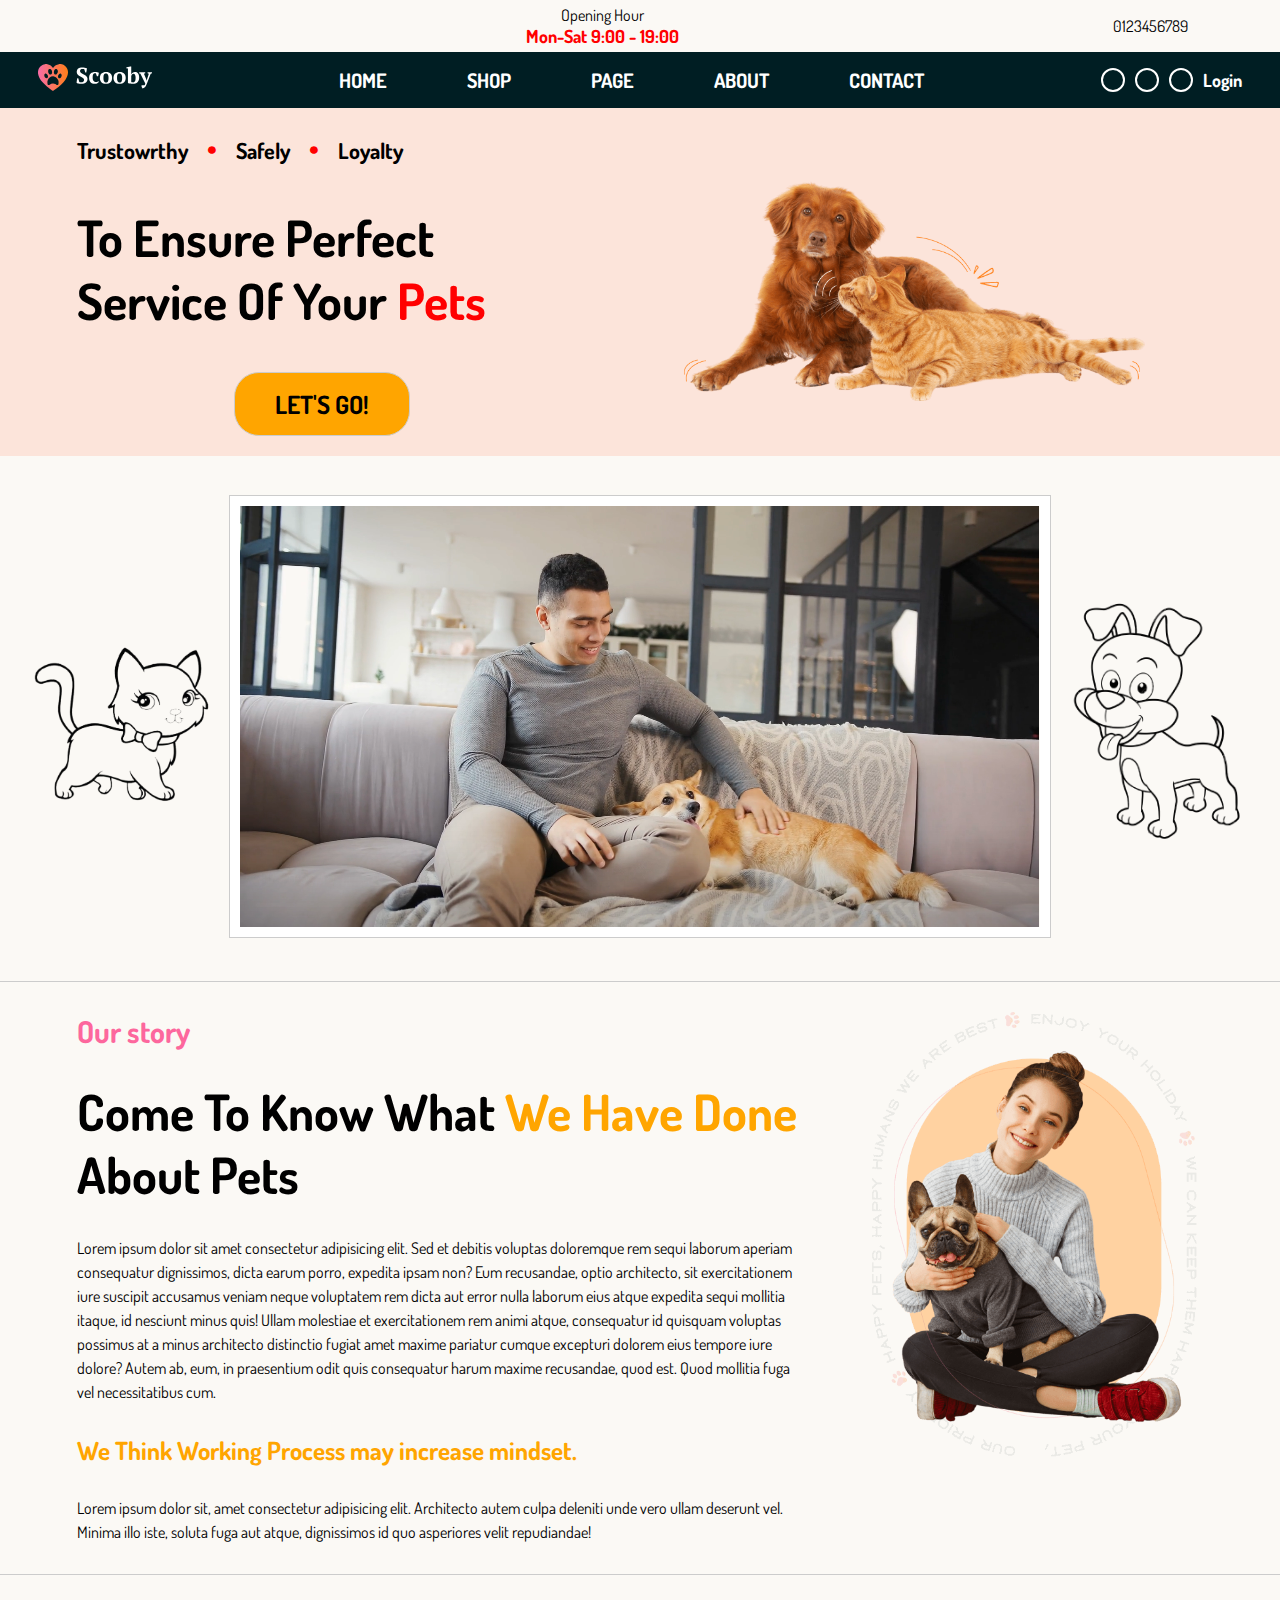
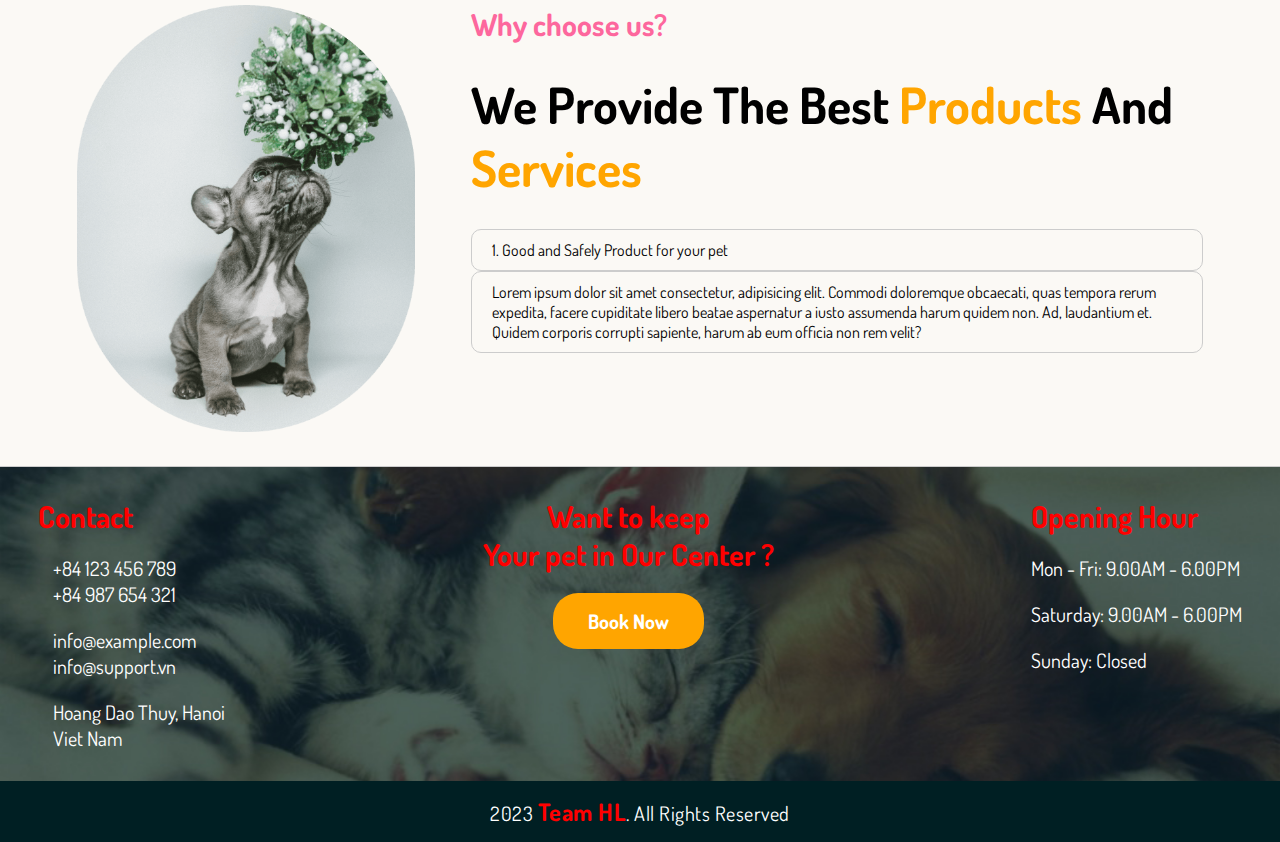
<file: index.html>
<!DOCTYPE html>
<html lang="en">
<head>
    <meta charset="UTF-8">
    <meta http-equiv="X-UA-Compatible" content="IE=edge">
    <meta name="viewport" content="width=device-width, initial-scale=1.0">
    <link rel="stylesheet" href="https://cdnjs.cloudflare.com/ajax/libs/font-awesome/6.4.0/css/all.min.css" integrity="sha512-iecdLmaskl7CVkqkXNQ/ZH/XLlvWZOJyj7Yy7tcenmpD1ypASozpmT/E0iPtmFIB46ZmdtAc9eNBvH0H/ZpiBw==" crossorigin="anonymous" referrerpolicy="no-referrer" />
    <link rel="stylesheet" href="./index.css">
    <title>Homepage - Pet Shop</title>
</head>
<body>
    <div class="wrapper">
        <section class="contact-top-bar">
            <div class="social">
                <a href="" target="_blank"><i class="fa-brands fa-facebook-f"></i></a>

                <a href="" target="_blank"><i class="fa-brands fa-instagram"></i></a>
            </div>
            <div class="opening-hour">Opening Hour <br> <span>Mon-Sat 9:00 - 19:00</span></div>
            <div class="phone">
                0123456789 <i class="fa-solid fa-phone"></i>
            </div>
        </section>
        <section class="menu" id="head-menu">
            <div class="shop-icon">
                <a href="./index.html"><img src="./assets/homepage/header1-logo.svg" alt=""></a>
            </div>
            <nav class="main-menu" id="main-menu">
                <a href="./index.html" class="main-menu-item"><div class="main-menu-item">
                    HOME
                </div></a>
                <div class="main-menu-item">
                    SHOP
                    <div class="main-menu-dropdown">
                        <a href="./shop-list.html"><div class="dropdown-subitem">SHOP LIST</div></a>
                        <div class="dropdown-subitem">SHOP DETAIL</div>
                        <div class="dropdown-subitem">YOUR CART</div>
                    </div>
                </div>
                <div class="main-menu-item">
                    PAGE
                    <div class="main-menu-dropdown">
                        <div class="dropdown-subitem">BLOG</div>
                        <a href="./login.html"><div class="dropdown-subitem">LOGIN</div></a>
                        <a href="./signup.html"><div class="dropdown-subitem">SIGNUP</div></a>
                    </div>
                </div>
                <div class="main-menu-item">
                    ABOUT
                </div>
                <div class="main-menu-item">
                    CONTACT
                </div>
            </nav>
            <button id="mobi-menu"><i class="fa-solid fa-paw"></i></button>
            <div class="menu-function">
                <div class="search"><i class="fa-solid fa-magnifying-glass"></i></div>
                <div class="favorite"><i class="fa-solid fa-heart"></i></div>
                <div class="user-icon" id="user-icon">
                    <!-- <i class="fa-solid fa-user"></i>
                    <img src="./assets/homepage/1.png" alt=""> -->
                </div>
                <div class="user-name" id="user-name">
                    <!-- Login
                    <a href="./login.html"></a> -->
                </div>
            </div>
        </section>

        <!-- <section class="pages-content">

        </section> -->

        <section class="hero-section">
            <div class="hero-section-left">
                <h3>Trustowrthy <span>&bull;</span> Safely <span>&bull;</span> Loyalty</h3>

                <h2>To Ensure Perfect
                    Service Of Your <span id="pet-type">Pets</span></h2>
                
                <div class="shop-button">
                    <button id="shop-now">
                        Let's go!
                    </button>
                </div>
            </div>
            <div class="hero-section-right">
                <img src="./assets/homepage/new-banner-img.png" alt="">
            </div>
        </section>

        <section class="head-video">
            <video src="./assets/homepage/video-02.mp4" playsinline autoplay muted loop controls></video>

            <div class="pet-bg">
                <img src="./assets/homepage/cat.png" alt="" class="pet-left">
                <img src="./assets/homepage/dog.png" alt="" class="pet-right">
            </div>
        </section>

        <section class="story" id="story">
            <div class="story-left">
                <h3>Our story</h3>

                <h2>Come to know what <span>we have done</span> about pets</h2>

                <p class="story-detail">Lorem ipsum dolor sit amet consectetur adipisicing elit. Sed et debitis voluptas doloremque rem sequi laborum aperiam consequatur dignissimos, dicta earum porro, expedita ipsam non? Eum recusandae, optio architecto, sit exercitationem iure suscipit accusamus veniam neque voluptatem rem dicta aut error nulla laborum eius atque expedita sequi mollitia itaque, id nesciunt minus quis! Ullam molestiae et exercitationem rem animi atque, consequatur id quisquam voluptas possimus at a minus architecto distinctio fugiat amet maxime pariatur cumque excepturi dolorem eius tempore iure dolore? Autem ab, eum, in praesentium odit quis consequatur harum maxime recusandae, quod est. Quod mollitia fuga vel necessitatibus cum.</p>

                <h4>We Think Working Process may increase mindset.</h4>

                <p class="story-detail">Lorem ipsum dolor sit, amet consectetur adipisicing elit. Architecto autem culpa deleniti unde vero ullam deserunt vel. Minima illo iste, soluta fuga aut atque, dignissimos id quo asperiores velit repudiandae!</p>
            </div>
            <div class="story-right">
                <img src="./assets/homepage/story-img1.png" alt="">
            </div>
        </section>

        <section class="story" id="features">
            <div class="story-left">
                <h3>Why choose us?</h3>

                <h2>We Provide The Best <span>Products</span> And <span>Services</span></h2>

                <div class="criteria">
                    <div class="toggle-content">
                        <div class="title">
                            1. Good and Safely Product for your pet
                        </div>
                        <div class="content">
                            Lorem ipsum dolor sit amet consectetur, adipisicing elit. Commodi doloremque obcaecati, quas tempora rerum expedita, facere cupiditate libero beatae aspernatur a iusto assumenda harum quidem non. Ad, laudantium et. Quidem corporis corrupti sapiente, harum ab eum officia non rem velit?
                        </div>
                    </div>
                </div>
                
            </div>
            <div class="story-right">
                <img src="./assets/homepage/choose-img.png" alt="">
            </div>
        </section>

        <section class="footer">
            <div class="farewell">
                <h2>Want to keep <br>
                Your pet in Our Center ?</h2>

                <div class="footer-book">Book Now</div>
            </div>
            <div class="footer-contact">
                <h3>Contact</h3>
                <div class="contact-item">

                    <i class="fa-solid fa-phone-volume"></i>
                    +84 123 456 789 <br>    
                        +84 987 654 321
                </div>
                <div class="contact-item">

                    <i class="fa-solid fa-envelope"></i>
                    <div>
                        <a href="">info@example.com</a> <br>
                        <a href="">info@support.vn</a>
                    </div>

                </div>
                <div class="contact-item">
                    <i class="fa-sharp fa-solid fa-location-dot"></i>
                    Hoang Dao Thuy, Hanoi <br>
                        Viet Nam
                </div>
            </div>
            <div class="footer-contact opening-hour-footer">
                <h3>Opening Hour</h3>
                <div class="contact-item">Mon - Fri: 9.00AM - 6.00PM</div>
                <div class="contact-item">Saturday: 9.00AM - 6.00PM</div>
                <div class="contact-item">Sunday: Closed</div>
            </div>

            
        </section>
        <section class="copyright">
            <i class="fa-sharp fa-solid fa-copyright"></i> 2023 <span>Team HL</span>. All Rights Reserved
        </section>
    </div>
</body>
<script src="./index.js"></script>
</html>
</file>
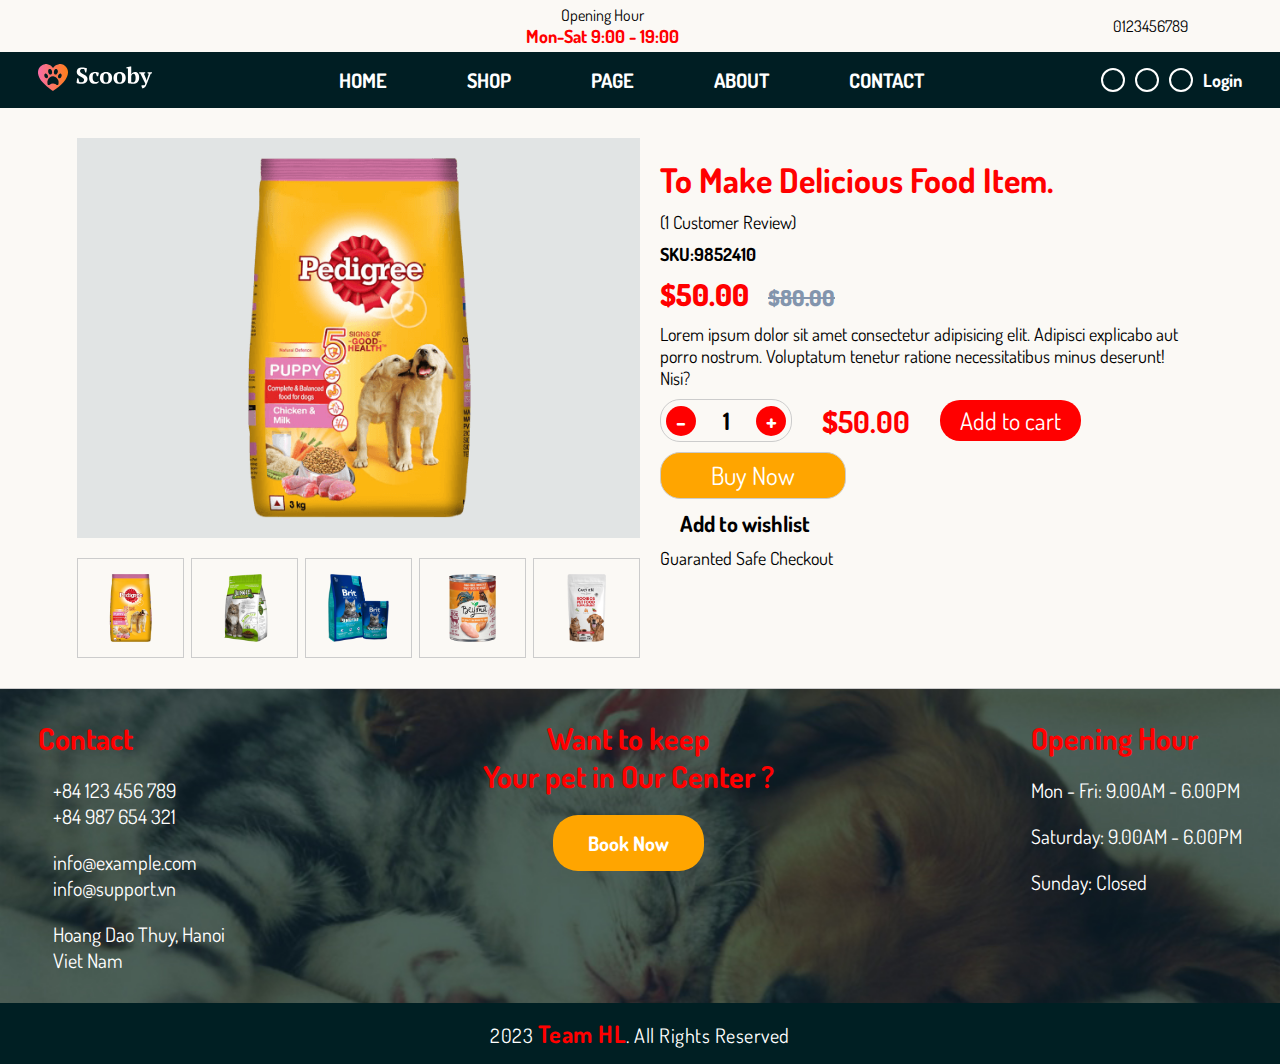
<file: detail.html>
<!DOCTYPE html>
<html lang="en">
<head>
    <meta charset="UTF-8">
    <meta http-equiv="X-UA-Compatible" content="IE=edge">
    <meta name="viewport" content="width=device-width, initial-scale=1.0">
    <link rel="stylesheet" href="https://cdnjs.cloudflare.com/ajax/libs/font-awesome/6.4.0/css/all.min.css" integrity="sha512-iecdLmaskl7CVkqkXNQ/ZH/XLlvWZOJyj7Yy7tcenmpD1ypASozpmT/E0iPtmFIB46ZmdtAc9eNBvH0H/ZpiBw==" crossorigin="anonymous" referrerpolicy="no-referrer" />
    <link rel="stylesheet" href="./header-footer.css">
    <link rel="stylesheet" href="./detail.css">
    
    <title>Detail</title>
</head>
<body>
    <section class="contact-top-bar">
        <div class="social">
            <a href="" target="_blank"><i class="fa-brands fa-facebook-f"></i></a>

            <a href="" target="_blank"><i class="fa-brands fa-instagram"></i></a>
        </div>
        <div class="opening-hour">Opening Hour <br> <span>Mon-Sat 9:00 - 19:00</span></div>
        <div class="phone">
            0123456789 <i class="fa-solid fa-phone"></i>
        </div>
    </section>
    <section class="menu" id="head-menu">
        <div class="shop-icon">
            <a href="./index.html"><img src="./assets/homepage/header1-logo.svg" alt=""></a>
        </div>
        <nav class="main-menu" id="main-menu">
            <a href="./index.html" class="main-menu-item"><div class="main-menu-item">
                HOME
            </div></a>
            <div class="main-menu-item">
                SHOP
                <div class="main-menu-dropdown">
                    <a href="./shop-list.html"><div class="dropdown-subitem">SHOP LIST</div></a>
                    <div class="dropdown-subitem">SHOP DETAIL</div>
                    <div class="dropdown-subitem">YOUR CART</div>
                </div>
            </div>
            <div class="main-menu-item">
                PAGE
                <div class="main-menu-dropdown">
                    <div class="dropdown-subitem">BLOG</div>
                    <a href="./login.html"><div class="dropdown-subitem">LOGIN</div></a>
                    <a href="./signup.html"><div class="dropdown-subitem">SIGNUP</div></a>
                </div>
            </div>
            <div class="main-menu-item">
                ABOUT
            </div>
            <div class="main-menu-item">
                CONTACT
            </div>
        </nav>
        <button id="mobi-menu"><i class="fa-solid fa-paw"></i></button>
        <div class="menu-function">
            <div class="search"><i class="fa-solid fa-magnifying-glass"></i></div>
            <div class="favorite"><i class="fa-solid fa-heart"></i></div>
            <div class="user-icon" id="user-icon">
                <!-- <i class="fa-solid fa-user"></i>
                <img src="./assets/homepage/1.png" alt=""> -->
            </div>
            <div class="user-name" id="user-name">
                <!-- Login
                <a href="./login.html"></a> -->
            </div>
        </div>
    </section>
    <section class="detail-main-content">
        <section class="product-preview">
            <div class="product-preview-images">
                <div class="big-image">
                    <img src="./assets/detail/shop-big-01.png" alt="big image of product" id="big-image">
                </div>
                <div class="list-image">
                    <div class="list-image-item">
                        <img src="./assets/detail/shop-big-01.png" alt="">
                    </div>
                    <div class="list-image-item">
                        <img src="./assets/detail/shop-big-02.png" alt="">
                    </div>
                    <div class="list-image-item">
                        <img src="./assets/detail/shop-big-03.png" alt="">
                    </div>
                    <div class="list-image-item">
                        <img src="./assets/detail/shop-big-04.png" alt="">
                    </div>
                    <div class="list-image-item">
                        <img src="./assets/detail/shop-big-05.png" alt="">
                    </div>
                </div>
            </div>
            <div class="product-description">
                <h2 class="product-name" id="detail-product-name">To Make Delicious Food Item.</h2>
                <div class="rating">
                    <div class="star">
                        <i class="fa-solid fa-star"></i>
                            <i class="fa-solid fa-star"></i>
                            <i class="fa-solid fa-star"></i>
                            <i class="fa-solid fa-star"></i>
                            <i class="fa-solid fa-star"></i>
                    </div>
                    <span class="number-of-review">(1 Customer Review)</span>
                </div>
                <p class="product-code">SKU:9852410</p>
                <p class="product-price">
                    <span class="new-price"><strong class="currency-unit">$</strong><strong id="new-price">50.00</strong></span>
                    <span class="old-price" id="old-price"><strong class="currency-unit">$</strong><strong id="old-price">80.00</strong></span>
                </p>
                <p class="short-info">Lorem ipsum dolor sit amet consectetur adipisicing elit. Adipisci explicabo aut porro nostrum. Voluptatum tenetur ratione necessitatibus minus deserunt! Nisi?</p>
                <div class="purchase">
                    <div class="choose-amount">
                        <button class="minus" id="minus">-</button>
                        <span class="number" id="buy-amount">1</span>
                        <button class="plus" id="plus">+</button>
                    </div>
                    <div class="sum-price" ><strong class="currency-unit">$</strong><span id="sum-price">50.00</span></div>
                    <button class="add-to-cart" id="add-to-cart">Add to cart</button>
                </div>
                <div>
                    <button class="buy-button">Buy Now</button>
                </div>
                <div class="favorite-check" id="favorite-check">
                    <span class="favorite-button"><i class="fa-solid fa-heart"></i></i></span>

                    <span class="favorite-status" id="favorite-status">Add to wishlist</span>
                </div>
                <div class="payment">
                    <p>Guaranted Safe Checkout</p>
                </div>
            </div>
        </section>

        <!-- <section class="product-info-detail">
            <div class="info-criteria">
                <span class="info-card">Description</span>
                <span class="info-card">Excessive Info</span>
                <span class="info-card">Review</span>
            </div>
            <div class="info-area">
                Lorem ipsum dolor, sit amet consectetur adipisicing elit. Molestias, laudantium ipsum. Similique officia neque non voluptate, quod minima explicabo expedita tempore asperiores provident sit molestiae maiores nesciunt voluptates? Ullam odit adipisci sequi sint provident quos neque velit possimus delectus, nostrum laudantium! Eum quis architecto culpa deleniti earum eaque laudantium similique dolore, tenetur sunt magni vitae totam doloremque omnis ex eveniet ut eligendi quidem consequuntur maxime optio voluptate. Beatae, molestiae cum. Porro iste quo, commodi similique libero voluptatem quam saepe delectus temporibus autem iusto necessitatibus quos. Voluptatum, consequatur similique est ex laudantium, doloribus nobis ipsam molestiae voluptas, earum minima fugiat blanditiis!
            </div>
        </section> -->

        <!-- <section class="other-product">
            <h3>Other Products</h3>
        </section> -->
    </section>
    <section class="footer">
        <div class="farewell">
            <h2>Want to keep <br>
            Your pet in Our Center ?</h2>

            <div class="footer-book">Book Now</div>
        </div>
        <div class="footer-contact">
            <h3>Contact</h3>
            <div class="contact-item">

                <i class="fa-solid fa-phone-volume"></i>
                +84 123 456 789 <br>    
                    +84 987 654 321
            </div>
            <div class="contact-item">

                <i class="fa-solid fa-envelope"></i>
                <div>
                    <a href="">info@example.com</a> <br>
                    <a href="">info@support.vn</a>
                </div>

            </div>
            <div class="contact-item">
                <i class="fa-sharp fa-solid fa-location-dot"></i>
                Hoang Dao Thuy, Hanoi <br>
                    Viet Nam
            </div>
        </div>
        <div class="footer-contact opening-hour-footer">
            <h3>Opening Hour</h3>
            <div class="contact-item">Mon - Fri: 9.00AM - 6.00PM</div>
            <div class="contact-item">Saturday: 9.00AM - 6.00PM</div>
            <div class="contact-item">Sunday: Closed</div>
        </div>

        
    </section>
    <section class="copyright">
        <i class="fa-sharp fa-solid fa-copyright"></i> 2023 <span>Team HL</span>. All Rights Reserved
    </section>
</body>
<script src="./header-footer.js"></script>
<script src="./detail.js" type="module"></script>
</html>
</file>
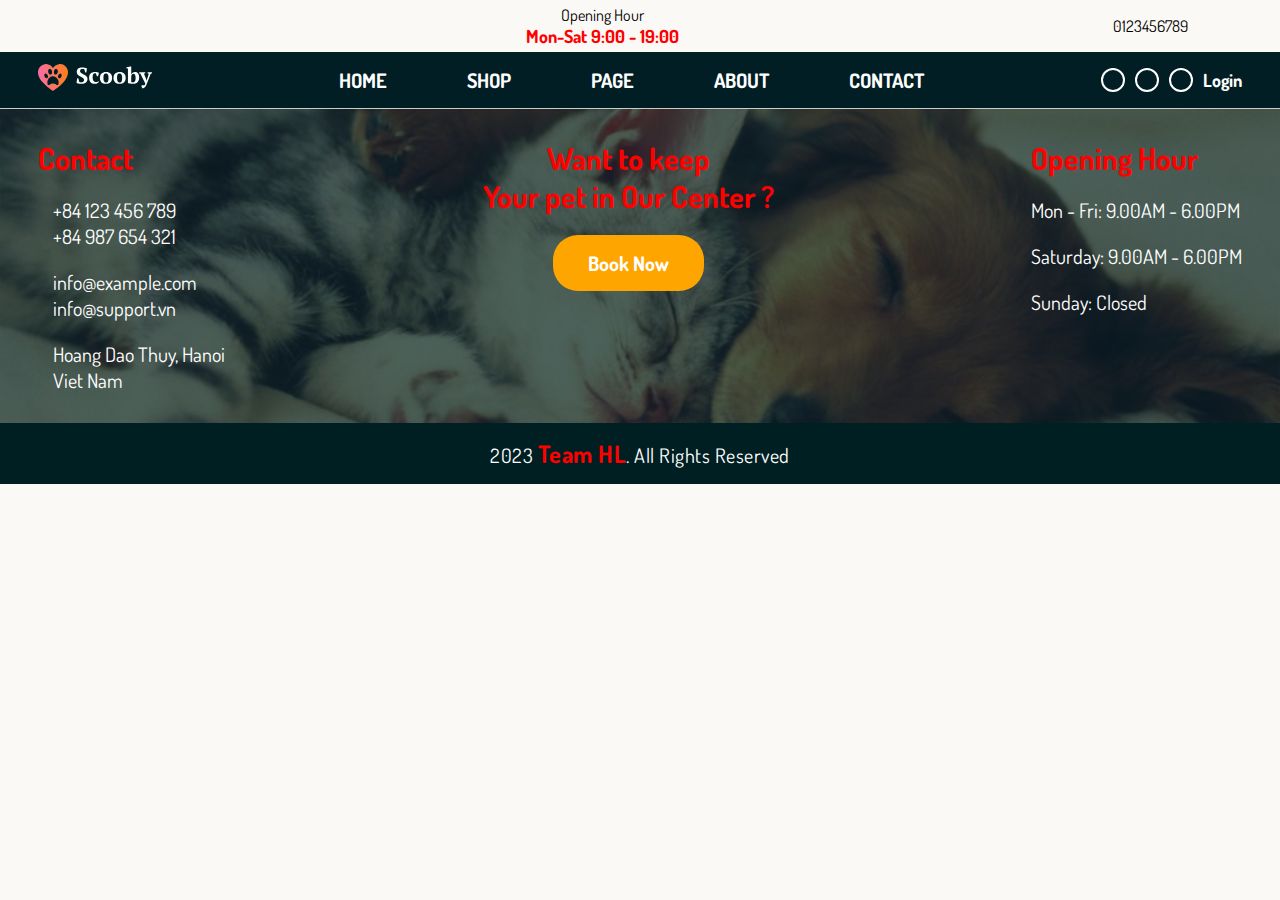
<file: header-footer.html>
<!DOCTYPE html>
<html lang="en">
<head>
    <meta charset="UTF-8">
    <meta http-equiv="X-UA-Compatible" content="IE=edge">
    <meta name="viewport" content="width=device-width, initial-scale=1.0">
    <link rel="stylesheet" href="https://cdnjs.cloudflare.com/ajax/libs/font-awesome/6.4.0/css/all.min.css" integrity="sha512-iecdLmaskl7CVkqkXNQ/ZH/XLlvWZOJyj7Yy7tcenmpD1ypASozpmT/E0iPtmFIB46ZmdtAc9eNBvH0H/ZpiBw==" crossorigin="anonymous" referrerpolicy="no-referrer" />
    <link rel="stylesheet" href="./header-footer.css">
    <title>Header - Footer</title>
</head>
<body>
    <div class="wrapper">
        <section class="contact-top-bar">
            <div class="social">
                <a href="" target="_blank"><i class="fa-brands fa-facebook-f"></i></a>

                <a href="" target="_blank"><i class="fa-brands fa-instagram"></i></a>
            </div>
            <div class="opening-hour">Opening Hour <br> <span>Mon-Sat 9:00 - 19:00</span></div>
            <div class="phone">
                0123456789 <i class="fa-solid fa-phone"></i>
            </div>
        </section>
        <section class="menu" id="head-menu">
            <div class="shop-icon">
                <a href="./index.html"><img src="./assets/homepage/header1-logo.svg" alt=""></a>
            </div>
            <nav class="main-menu" id="main-menu">
                <a href="./index.html" class="main-menu-item"><div class="main-menu-item">
                    HOME
                </div></a>
                <div class="main-menu-item">
                    SHOP
                    <div class="main-menu-dropdown">
                        <a href="./shop-list.html"><div class="dropdown-subitem">SHOP LIST</div></a>
                        <div class="dropdown-subitem">SHOP DETAIL</div>
                        <div class="dropdown-subitem">YOUR CART</div>
                    </div>
                </div>
                <div class="main-menu-item">
                    PAGE
                    <div class="main-menu-dropdown">
                        <div class="dropdown-subitem">BLOG</div>
                        <a href="./login.html"><div class="dropdown-subitem">LOGIN</div></a>
                        <a href="./signup.html"><div class="dropdown-subitem">SIGNUP</div></a>
                    </div>
                </div>
                <div class="main-menu-item">
                    ABOUT
                </div>
                <div class="main-menu-item">
                    CONTACT
                </div>
            </nav>
            <button id="mobi-menu"><i class="fa-solid fa-paw"></i></button>
            <div class="menu-function">
                <div class="search"><i class="fa-solid fa-magnifying-glass"></i></div>
                <div class="favorite"><i class="fa-solid fa-heart"></i></div>
                <div class="user-icon" id="user-icon">
                    <!-- <i class="fa-solid fa-user"></i>
                    <img src="./assets/homepage/1.png" alt=""> -->
                </div>
                <div class="user-name" id="user-name">
                    <!-- Login
                    <a href="./login.html"></a> -->
                </div>
            </div>
        </section>

        <!-- <section class="pages-content">

        </section> -->

      

        <section class="footer">
            <div class="farewell">
                <h2>Want to keep <br>
                Your pet in Our Center ?</h2>

                <div class="footer-book">Book Now</div>
            </div>
            <div class="footer-contact">
                <h3>Contact</h3>
                <div class="contact-item">

                    <i class="fa-solid fa-phone-volume"></i>
                    +84 123 456 789 <br>    
                        +84 987 654 321
                </div>
                <div class="contact-item">

                    <i class="fa-solid fa-envelope"></i>
                    <div>
                        <a href="">info@example.com</a> <br>
                        <a href="">info@support.vn</a>
                    </div>

                </div>
                <div class="contact-item">
                    <i class="fa-sharp fa-solid fa-location-dot"></i>
                    Hoang Dao Thuy, Hanoi <br>
                        Viet Nam
                </div>
            </div>
            <div class="footer-contact opening-hour-footer">
                <h3>Opening Hour</h3>
                <div class="contact-item">Mon - Fri: 9.00AM - 6.00PM</div>
                <div class="contact-item">Saturday: 9.00AM - 6.00PM</div>
                <div class="contact-item">Sunday: Closed</div>
            </div>

            
        </section>
        <section class="copyright">
            <i class="fa-sharp fa-solid fa-copyright"></i> 2023 <span>Team HL</span>. All Rights Reserved
        </section>
    </div>
</body>
<script src="./header-footer.js"></script>
</html>
</file>
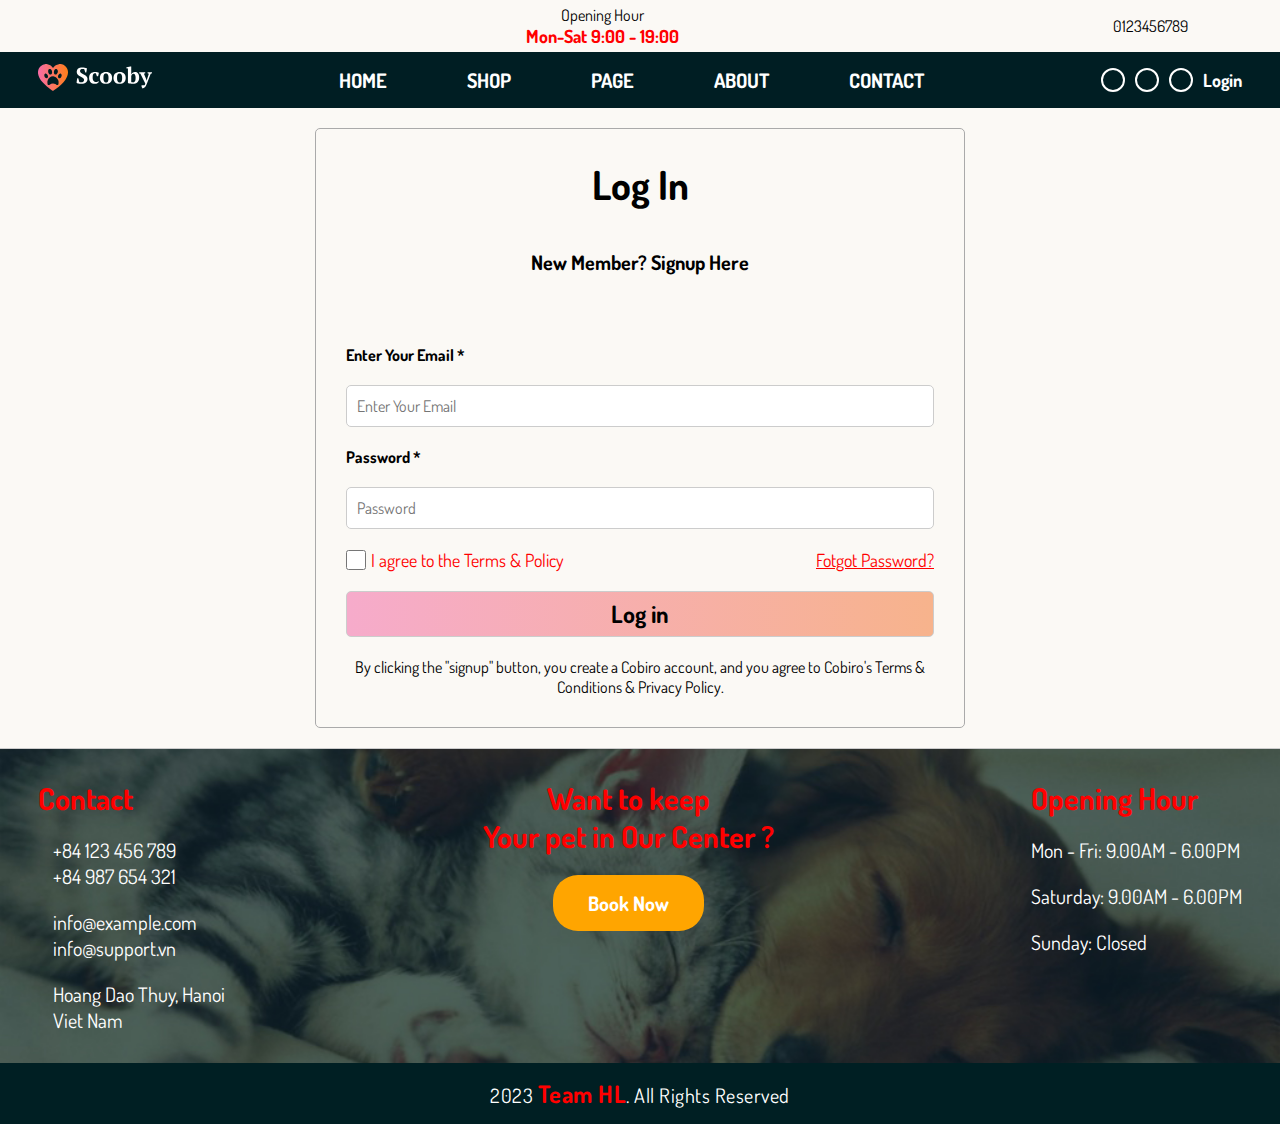
<file: login.html>
<!DOCTYPE html>
<html lang="en">
<head>
    <meta charset="UTF-8">
    <meta http-equiv="X-UA-Compatible" content="IE=edge">
    <meta name="viewport" content="width=device-width, initial-scale=1.0">
    <link rel="stylesheet" href="https://cdnjs.cloudflare.com/ajax/libs/font-awesome/6.4.0/css/all.min.css" integrity="sha512-iecdLmaskl7CVkqkXNQ/ZH/XLlvWZOJyj7Yy7tcenmpD1ypASozpmT/E0iPtmFIB46ZmdtAc9eNBvH0H/ZpiBw==" crossorigin="anonymous" referrerpolicy="no-referrer" />
    <link rel="stylesheet" href="./login.css">
    <link rel="stylesheet" href="./header-footer.css">
    <title>Login</title>
</head>
<body>
    <section class="contact-top-bar">
        <div class="social">
            <a href="" target="_blank"><i class="fa-brands fa-facebook-f"></i></a>

            <a href="" target="_blank"><i class="fa-brands fa-instagram"></i></a>
        </div>
        <div class="opening-hour">Opening Hour <br> <span>Mon-Sat 9:00 - 19:00</span></div>
        <div class="phone">
            0123456789 <i class="fa-solid fa-phone"></i>
        </div>
    </section>
    <section class="menu" id="head-menu">
        <div class="shop-icon">
            <a href="./index.html"><img src="./assets/homepage/header1-logo.svg" alt=""></a>
        </div>
        <nav class="main-menu" id="main-menu">
            <a href="./index.html" class="main-menu-item"><div class="main-menu-item">
                HOME
            </div></a>
            <div class="main-menu-item">
                SHOP
                <div class="main-menu-dropdown">
                    <a href="./shop-list.html"><div class="dropdown-subitem">SHOP LIST</div></a>
                    <div class="dropdown-subitem">SHOP DETAIL</div>
                    <div class="dropdown-subitem">YOUR CART</div>
                </div>
            </div>
            <div class="main-menu-item">
                PAGE
                <div class="main-menu-dropdown">
                    <div class="dropdown-subitem">BLOG</div>
                    <a href="./login.html"><div class="dropdown-subitem">LOGIN</div></a>
                    <a href="./signup.html"><div class="dropdown-subitem">SIGNUP</div></a>
                </div>
            </div>
            <div class="main-menu-item">
                ABOUT
            </div>
            <div class="main-menu-item">
                CONTACT
            </div>
        </nav>
        <button id="mobi-menu"><i class="fa-solid fa-paw"></i></button>
        <div class="menu-function">
            <div class="search"><i class="fa-solid fa-magnifying-glass"></i></div>
            <div class="favorite"><i class="fa-solid fa-heart"></i></div>
            <div class="user-icon" id="user-icon">
                <!-- <i class="fa-solid fa-user"></i>
                <img src="./assets/homepage/1.png" alt=""> -->
            </div>
            <div class="user-name" id="user-name">
                <!-- Login
                <a href="./login.html"></a> -->
            </div>
        </div>
    </section>
    <section class="login-content">
        <h2 class="login-title">Log In</h2>
        <h3 class="signup-recommend">New Member? <a   href="#" id="signup-page">Signup Here</a></h3>

        <p class="info">Enter Your Email *</p>
        <div class="email-field">
            <input type="email" id="email" placeholder="Enter Your Email">
        </div>
        <p class="info">Password *</p>
        <div class="toggle-password-type">
            <input type="password" id="password" placeholder="Password">
            <span id="toggle-password-button"><i class="fa-regular fa-eye-slash"></i></span>
        </div>

        <div class="login-alert" id="login-alert">
            Vui lòng nhập đầy đủ thông tin
        </div>

        <div class="login-function">
            <div class="login-agreement">
                <input type="checkbox" id="policy-check"> I agree to the Terms & Policy
            </div>
            <div class="restore-account"><u>Fotgot Password?</u></div>
        </div>

        <button class="check-login" id="check-login">Log in</button>

        <!-- <div class="signup-option">
            <p>OR SIGNUP WITH</p>
            <div class="options">
                <button class="google-signup"><i class="fa-brands fa-google"></i> SIGNUP WITH GOOGLE</button>
                <button class="facebook-signup"><i class="fa-brands fa-facebook"></i> SIGNUP WITH FACEBOOK</button>
            </div>
        </div> -->

        <p class="signup-agreement">
            By clicking the "signup" button, you create a Cobiro account, and you agree to Cobiro's <a href="#">Terms & Conditions</a> & <a href="#">Privacy Policy</a>.
        </p>


    </section>

    <section class="footer">
        <div class="farewell">
            <h2>Want to keep <br>
            Your pet in Our Center ?</h2>

            <div class="footer-book">Book Now</div>
        </div>
        <div class="footer-contact">
            <h3>Contact</h3>
            <div class="contact-item">

                <i class="fa-solid fa-phone-volume"></i>
                +84 123 456 789 <br>    
                    +84 987 654 321
            </div>
            <div class="contact-item">

                <i class="fa-solid fa-envelope"></i>
                <div>
                    <a href="">info@example.com</a> <br>
                    <a href="">info@support.vn</a>
                </div>

            </div>
            <div class="contact-item">
                <i class="fa-sharp fa-solid fa-location-dot"></i>
                Hoang Dao Thuy, Hanoi <br>
                    Viet Nam
            </div>
        </div>
        <div class="footer-contact opening-hour-footer">
            <h3>Opening Hour</h3>
            <div class="contact-item">Mon - Fri: 9.00AM - 6.00PM</div>
            <div class="contact-item">Saturday: 9.00AM - 6.00PM</div>
            <div class="contact-item">Sunday: Closed</div>
        </div>

        
    </section>
    <section class="copyright">
        <i class="fa-sharp fa-solid fa-copyright"></i> 2023 <span>Team HL</span>. All Rights Reserved
    </section>
</body>

<script src="./header-footer.js"></script>
<script src="./login.js"></script>
</html>
</file>
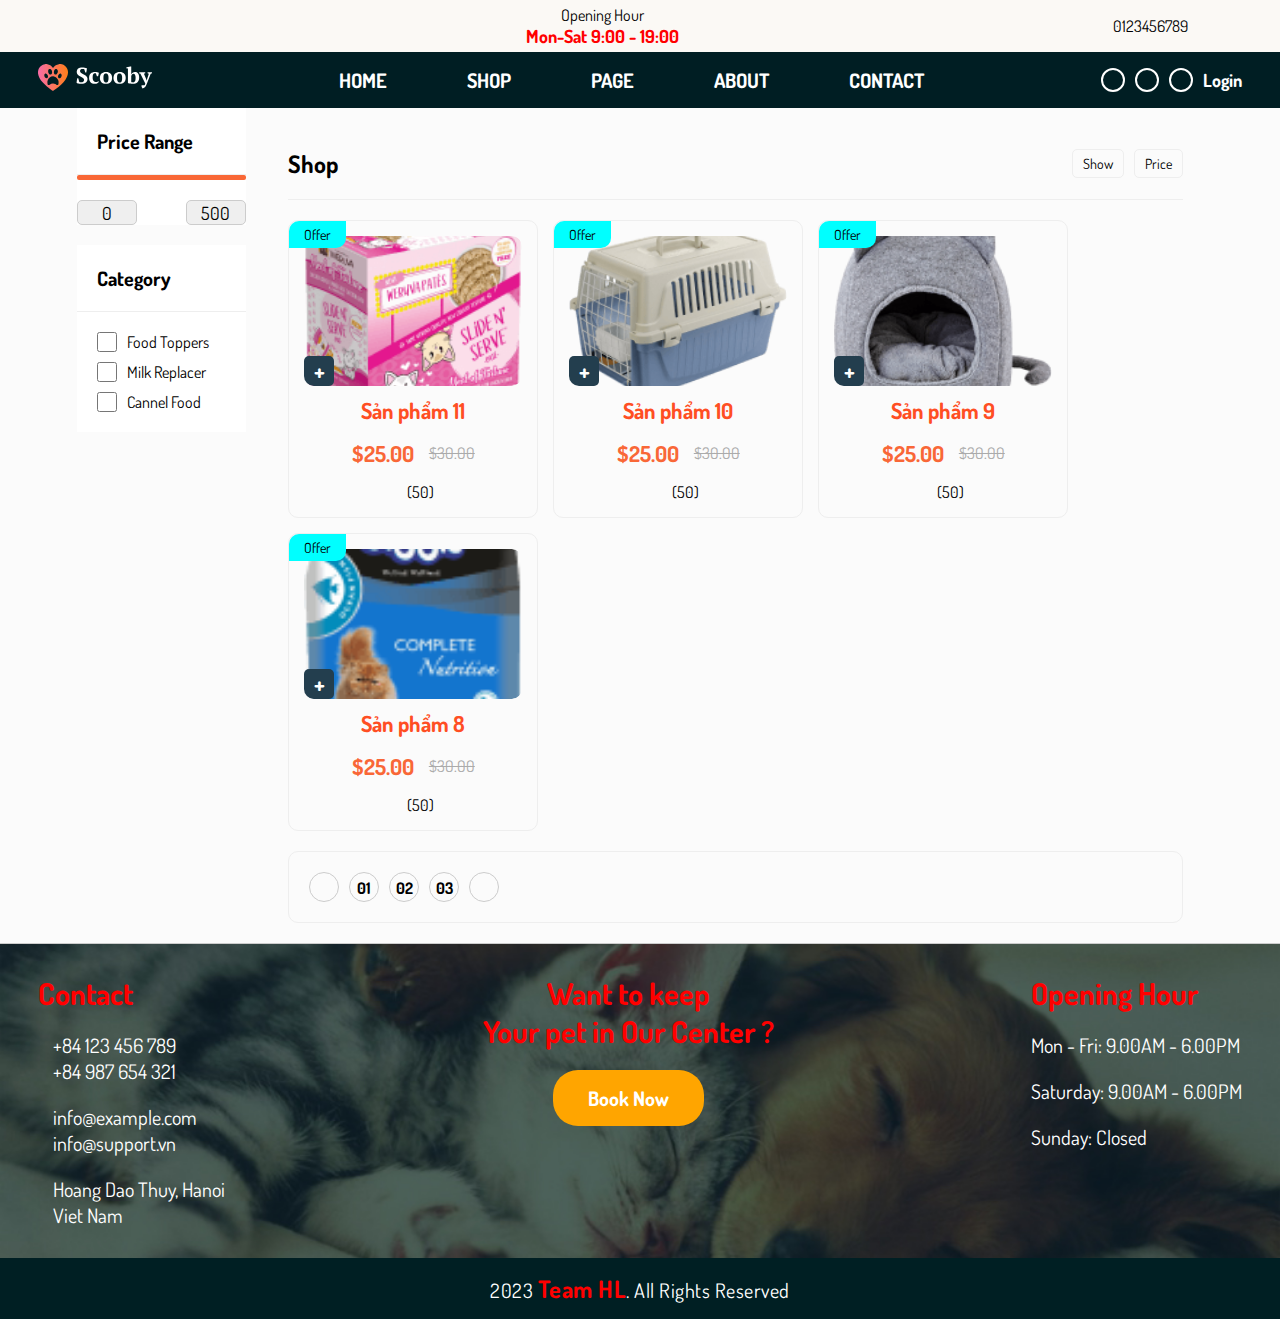
<file: shop-list.html>
<!DOCTYPE html>
<html lang="en">
  <head>
    <meta charset="UTF-8" />
    <meta http-equiv="X-UA-Compatible" content="IE=edge" />
    <meta name="viewport" content="width=device-width, initial-scale=1.0" />
    <link
      rel="stylesheet"
      href="https://cdnjs.cloudflare.com/ajax/libs/font-awesome/6.4.0/css/all.min.css"
      integrity="sha512-iecdLmaskl7CVkqkXNQ/ZH/XLlvWZOJyj7Yy7tcenmpD1ypASozpmT/E0iPtmFIB46ZmdtAc9eNBvH0H/ZpiBw=="
      crossorigin="anonymous"
      referrerpolicy="no-referrer"
    />
    <link rel="stylesheet" href="./header-footer.css">
    <link rel="stylesheet" href="./shop-list.css" />
    
    <title>Shop List</title>
  </head>
  <body>
    <section class="contact-top-bar">
      <div class="social">
          <a href="" target="_blank"><i class="fa-brands fa-facebook-f"></i></a>

          <a href="" target="_blank"><i class="fa-brands fa-instagram"></i></a>
      </div>
      <div class="opening-hour">Opening Hour <br> <span>Mon-Sat 9:00 - 19:00</span></div>
      <div class="phone">
          0123456789 <i class="fa-solid fa-phone"></i>
      </div>
  </section>
  <section class="menu" id="head-menu">
      <div class="shop-icon">
          <a href="./index.html"><img src="./assets/homepage/header1-logo.svg" alt=""></a>
      </div>
      <nav class="main-menu" id="main-menu">
          <a href="./index.html" class="main-menu-item"><div class="main-menu-item">
              HOME
          </div></a>
          <div class="main-menu-item">
              SHOP
              <div class="main-menu-dropdown">
                  <a href="./shop-list.html"><div class="dropdown-subitem">SHOP LIST</div></a>
                  <div class="dropdown-subitem">SHOP DETAIL</div>
                  <div class="dropdown-subitem">YOUR CART</div>
              </div>
          </div>
          <div class="main-menu-item">
              PAGE
              <div class="main-menu-dropdown">
                  <div class="dropdown-subitem">BLOG</div>
                  <a href="./login.html"><div class="dropdown-subitem">LOGIN</div></a>
                  <a href="./signup.html"><div class="dropdown-subitem">SIGNUP</div></a>
              </div>
          </div>
          <div class="main-menu-item">
              ABOUT
          </div>
          <div class="main-menu-item">
              CONTACT
          </div>
      </nav>
      <button id="mobi-menu"><i class="fa-solid fa-paw"></i></button>
      <div class="menu-function">
          <div class="search"><i class="fa-solid fa-magnifying-glass"></i></div>
          <div class="favorite"><i class="fa-solid fa-heart"></i></div>
          <div class="user-icon" id="user-icon">
              <!-- <i class="fa-solid fa-user"></i>
              <img src="./assets/homepage/1.png" alt=""> -->
          </div>
          <div class="user-name" id="user-name">
              <!-- Login
              <a href="./login.html"></a> -->
          </div>
      </div>
  </section>
    <div class="shop-list-content">
      <aside class="criterias">
        <div class="criterias-item price-range">
          <h3 class="title">Price Range</h3>

          <div class="range"></div>

          <div class="number-range">
            <button class="min-price">0</button>
            <button class="max-price">500</button>
          </div>
        </div>
        <div class="criterias-item">
          <h3 class="title">Category</h3>
          <div class="check-list">
            <div class="check-list-item">
              <input type="checkbox" /> <span>Food Toppers</span>
              <div class="checkbox-custom"></div>
            </div>
            <div class="check-list-item">
              <input type="checkbox" /> <span>Milk Replacer</span>
              <div class="checkbox-custom"></div>
            </div>
            <div class="check-list-item">
              <input type="checkbox" /> <span>Cannel Food</span>
              <div class="checkbox-custom"></div>
            </div>
          </div>
        </div>
      </aside>

      <div class="main-product">
        <div class="sort-bar">
          <h2 class="title">Shop</h2>

          <div class="sort-type">
            <div class="quantity sort-button">
              Show
              <!-- <div class="quantity-drop-down">
                            12
                        </div> -->
            </div>

            <div class="types sort-button">Price</div>
          </div>
        </div>

        <div class="product-list" id="product-list">
          <!-- <div class="product-item">
            <div class="tag">Offer</div>

            <div class="product-image">
              <img src="./assets/shop-list/1.jpg" alt="product image" />
              <div class="detail">
                <button>+</button>
                <div class="detail-link">View detail</div>
              </div>
            </div>
            <div class="product-name" id="product-name">San pham 1</div>
            <div class="product-price">
              <span class="new-price">$25.00</span>
              <span class="old-price">$30.00</span>
            </div>

            <div class="rating">
              <div class="star">
                <i class="fa-solid fa-star"></i>
                <i class="fa-solid fa-star"></i>
                <i class="fa-solid fa-star"></i>
                <i class="fa-solid fa-star"></i>
                <i class="fa-solid fa-star"></i>
              </div>
              <div class="number">(50)</div>
            </div>
          </div> -->

        
        </div>

        <div class="page-change">
          <span><i class="fa-solid fa-arrow-left"></i></span>
          
          
          <span><a href="?page=1">01</a></span>
          <span><a href="?page=2">02</a></span>
          <span><a href="?page=3">03</a></span>
          
          
          <span><i class="fa-solid fa-arrow-right"></i></span>
        </div>
      </div>
    </div>
    <section class="footer">
      <div class="farewell">
          <h2>Want to keep <br>
          Your pet in Our Center ?</h2>

          <div class="footer-book">Book Now</div>
      </div>
      <div class="footer-contact">
          <h3>Contact</h3>
          <div class="contact-item">

              <i class="fa-solid fa-phone-volume"></i>
              +84 123 456 789 <br>    
                  +84 987 654 321
          </div>
          <div class="contact-item">

              <i class="fa-solid fa-envelope"></i>
              <div>
                  <a href="">info@example.com</a> <br>
                  <a href="">info@support.vn</a>
              </div>

          </div>
          <div class="contact-item">
              <i class="fa-sharp fa-solid fa-location-dot"></i>
              Hoang Dao Thuy, Hanoi <br>
                  Viet Nam
          </div>
      </div>
      <div class="footer-contact opening-hour-footer">
          <h3>Opening Hour</h3>
          <div class="contact-item">Mon - Fri: 9.00AM - 6.00PM</div>
          <div class="contact-item">Saturday: 9.00AM - 6.00PM</div>
          <div class="contact-item">Sunday: Closed</div>
      </div>

      
  </section>
  <section class="copyright">
      <i class="fa-sharp fa-solid fa-copyright"></i> 2023 <span>Team HL</span>. All Rights Reserved
  </section>
  </body>
  <script src="./header-footer.js"></script>
  <script src="./shop-list.js" type="module"></script>
</html>
</file>
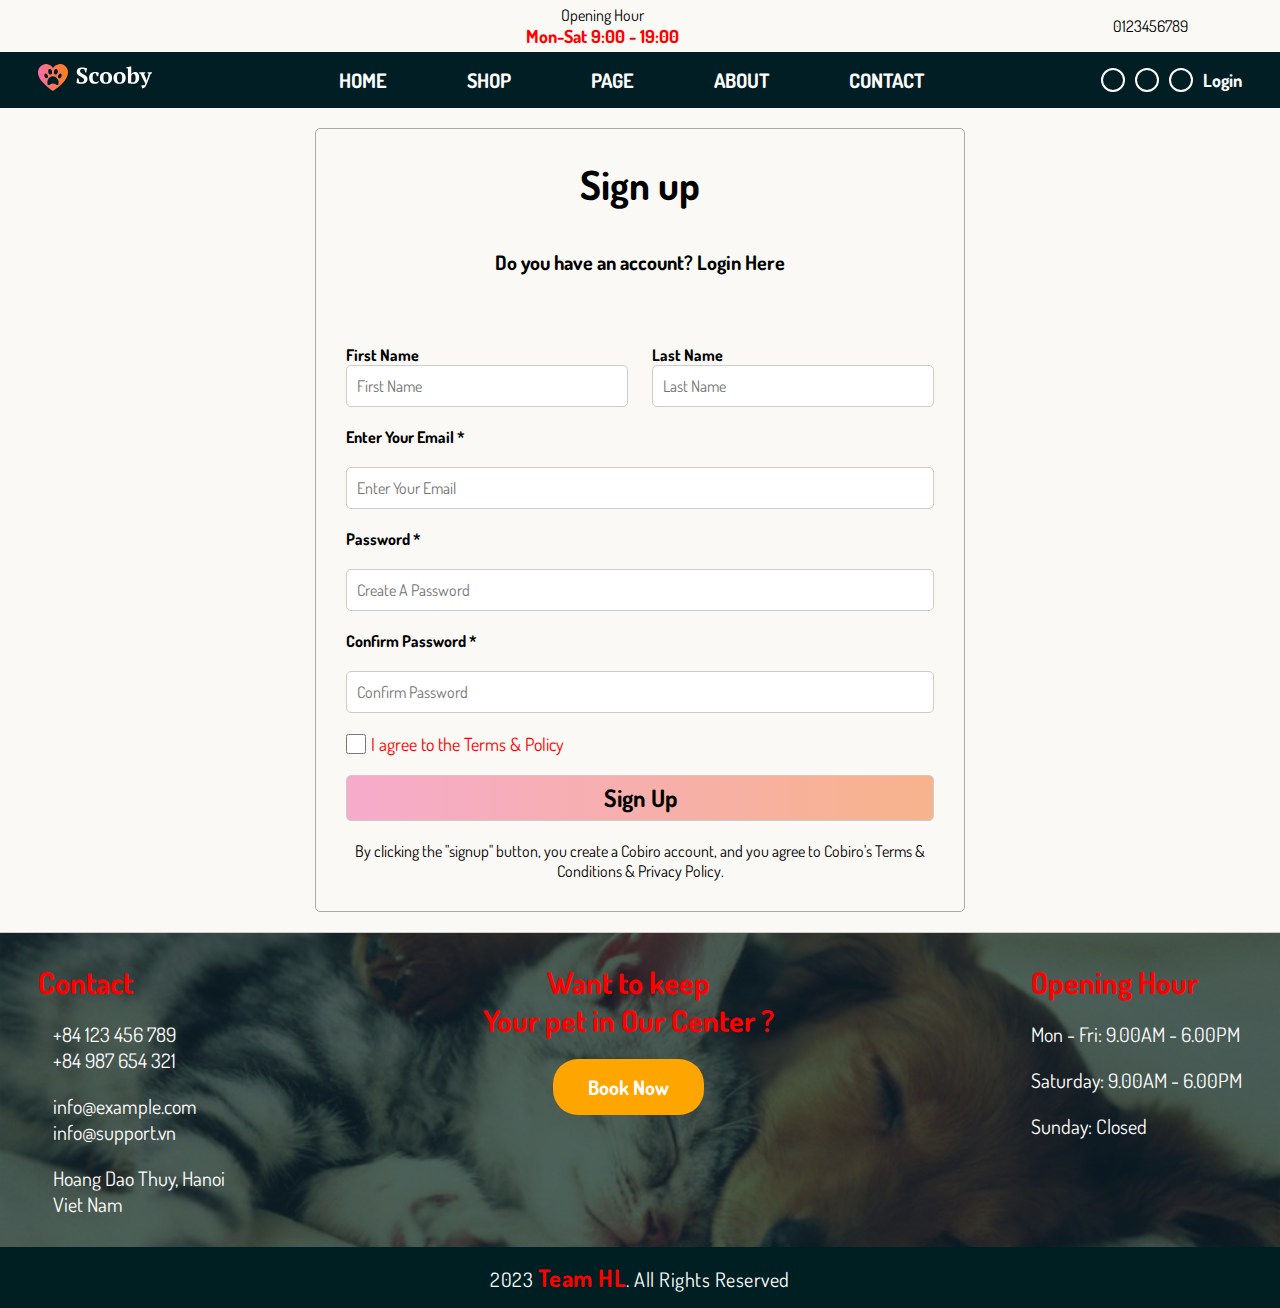
<file: signup.html>
<!DOCTYPE html>
<html lang="en">
<head>
    <meta charset="UTF-8">
    <meta http-equiv="X-UA-Compatible" content="IE=edge">
    <meta name="viewport" content="width=device-width, initial-scale=1.0">
    <link rel="stylesheet" href="https://cdnjs.cloudflare.com/ajax/libs/font-awesome/6.4.0/css/all.min.css" integrity="sha512-iecdLmaskl7CVkqkXNQ/ZH/XLlvWZOJyj7Yy7tcenmpD1ypASozpmT/E0iPtmFIB46ZmdtAc9eNBvH0H/ZpiBw==" crossorigin="anonymous" referrerpolicy="no-referrer" />
    <link rel="stylesheet" href="./login.css">
    <link rel="stylesheet" href="./header-footer.css">
    <title>Signup</title>
</head>
<body>
    <section class="contact-top-bar">
        <div class="social">
            <a href="" target="_blank"><i class="fa-brands fa-facebook-f"></i></a>

            <a href="" target="_blank"><i class="fa-brands fa-instagram"></i></a>
        </div>
        <div class="opening-hour">Opening Hour <br> <span>Mon-Sat 9:00 - 19:00</span></div>
        <div class="phone">
            0123456789 <i class="fa-solid fa-phone"></i>
        </div>
    </section>
    <section class="menu" id="head-menu">
        <div class="shop-icon">
            <a href="./index.html"><img src="./assets/homepage/header1-logo.svg" alt=""></a>
        </div>
        <nav class="main-menu" id="main-menu">
            <a href="./index.html" class="main-menu-item"><div class="main-menu-item">
                HOME
            </div></a>
            <div class="main-menu-item">
                SHOP
                <div class="main-menu-dropdown">
                    <a href="./shop-list.html"><div class="dropdown-subitem">SHOP LIST</div></a>
                    <div class="dropdown-subitem">SHOP DETAIL</div>
                    <div class="dropdown-subitem">YOUR CART</div>
                </div>
            </div>
            <div class="main-menu-item">
                PAGE
                <div class="main-menu-dropdown">
                    <div class="dropdown-subitem">BLOG</div>
                    <a href="./login.html"><div class="dropdown-subitem">LOGIN</div></a>
                    <a href="./signup.html"><div class="dropdown-subitem">SIGNUP</div></a>
                </div>
            </div>
            <div class="main-menu-item">
                ABOUT
            </div>
            <div class="main-menu-item">
                CONTACT
            </div>
        </nav>
        <button id="mobi-menu"><i class="fa-solid fa-paw"></i></button>
        <div class="menu-function">
            <div class="search"><i class="fa-solid fa-magnifying-glass"></i></div>
            <div class="favorite"><i class="fa-solid fa-heart"></i></div>
            <div class="user-icon" id="user-icon">
                <!-- <i class="fa-solid fa-user"></i>
                <img src="./assets/homepage/1.png" alt=""> -->
            </div>
            <div class="user-name" id="user-name">
                <!-- Login
                <a href="./login.html"></a> -->
            </div>
        </div>
    </section>
    <section class="login-content">
        <h2 class="login-title">Sign up</h2>
        <h3 class="signup-recommend">Do you have an account? <a href="#" id="login-page">Login Here</a></h3>

        <div class="enter-name">
            <div class="first-name">
                <p class="info">First Name</p>
                <input type="text" id="first-name" placeholder="First Name">
            </div>
            <div class="last-name">
                <p class="info">Last Name</p>
                <input type="text" id="last-name" placeholder="Last Name">
            </div>
        </div>
        <p class="info">Enter Your Email *</p>
        <div class="email-field">
            <input type="email" id="email" placeholder="Enter Your Email">
        </div>
        <p class="info">Password *</p>
        <div class="toggle-password-type">
            <input type="password" id="password" placeholder="Create A Password">
            <span id="toggle-password-button"><i class="fa-regular fa-eye-slash"></i></span>
        </div>

        <p class="info">Confirm Password *</p>

        <div class="toggle-password-type">
            <input type="password" id="confirm-password" placeholder="Confirm Password">
            <span id="toggle-password-button2"><i class="fa-regular fa-eye-slash"></i></span>
        </div>

        <div class="login-alert" id="login-alert">
            Vui lòng nhập đầy đủ thông tin
        </div>

        <div class="login-function">
            <div class="login-agreement">
                <input type="checkbox" id="policy-check"> I agree to the Terms & Policy
            </div>
            <!-- <div class="restore-account"><u>Fotgot Password?</u></div> -->
        </div>

        <button class="check-login" id="check-signup">Sign Up</button>

        <!-- <div class="signup-option">
            <p>OR SIGNUP WITH</p>
            <div class="options">
                <button class="google-signup"><i class="fa-brands fa-google"></i> SIGNUP WITH GOOGLE</button>
                <button class="facebook-signup"><i class="fa-brands fa-facebook"></i> SIGNUP WITH FACEBOOK</button>
            </div>
        </div> -->

        <p class="signup-agreement">
            By clicking the "signup" button, you create a Cobiro account, and you agree to Cobiro's <a href="#">Terms & Conditions</a> & <a href="#">Privacy Policy</a>.
        </p>
    </section>
    <section class="footer">
        <div class="farewell">
            <h2>Want to keep <br>
            Your pet in Our Center ?</h2>

            <div class="footer-book">Book Now</div>
        </div>
        <div class="footer-contact">
            <h3>Contact</h3>
            <div class="contact-item">

                <i class="fa-solid fa-phone-volume"></i>
                +84 123 456 789 <br>    
                    +84 987 654 321
            </div>
            <div class="contact-item">

                <i class="fa-solid fa-envelope"></i>
                <div>
                    <a href="">info@example.com</a> <br>
                    <a href="">info@support.vn</a>
                </div>

            </div>
            <div class="contact-item">
                <i class="fa-sharp fa-solid fa-location-dot"></i>
                Hoang Dao Thuy, Hanoi <br>
                    Viet Nam
            </div>
        </div>
        <div class="footer-contact opening-hour-footer">
            <h3>Opening Hour</h3>
            <div class="contact-item">Mon - Fri: 9.00AM - 6.00PM</div>
            <div class="contact-item">Saturday: 9.00AM - 6.00PM</div>
            <div class="contact-item">Sunday: Closed</div>
        </div>

        
    </section>
    <section class="copyright">
        <i class="fa-sharp fa-solid fa-copyright"></i> 2023 <span>Team HL</span>. All Rights Reserved
    </section>
</body>
<!-- <script src="./login.js"></script> -->
<script src="./header-footer.js"></script>
<script src="./signup.js"></script>

</html>
</file>
<file: index.css>
@import url('https://fonts.googleapis.com/css2?family=Dosis:wght@200;300;400;500;600;700;800&display=swap');

*{
    font-family: 'Dosis', sans-serif;
    margin: 0;
    padding: 0;
    box-sizing: border-box;
}
body{
    background: #FBF9F5;
}
a{
    text-decoration: none;
    max-width: 100%;
    color: inherit;
}

a:visited{
    color: inherit;
    text-decoration: none;
}

img{
    max-width: 100%;
}

div.wrapper{
    width: 100%;
    background: #FBF9F5;
}

section.contact-top-bar{
    width: 100%;
    display: flex;
    flex-direction: row;
    justify-content: space-between;
    padding: 5px 6%;
    align-items: center;
}
section.contact-top-bar div.social{
    display: flex;
    flex-direction: row;
    gap: 15px;
}
section.contact-top-bar div.phone{
    display: flex;
    flex-direction: row;
    gap: 15px;
}
section.contact-top-bar div.opening-hour{
    text-align: center;
}
section.contact-top-bar div.opening-hour span{
    font-weight: bold;
    font-size: 18px;
    color: red;
}

/* menu */

button#mobi-menu{
    display: none;
}

section.menu{
    width: 100%;
    background: #001E23;
    color: #FFF;
    font-weight: bold;
    font-size: 18px;
    display: flex;
    flex-direction: row;
    padding: 0 3%;
    justify-content: space-between;
    align-items: center;
    position: sticky;
    top: -1px;
    z-index: 3;
}
div.shop-icon{
    display: flex;
    flex-direction: row;
    justify-content: flex-start;
    align-items: center;
    font-size: 22px;
}
div.shop-icon img{
    width: 114px;
    margin: 0 10px 0 0;
}
nav.main-menu{
    display: flex;
    flex-direction: row;
    justify-content: space-around;
    align-items: center;
    font-size: 20px;
}
div.main-menu-item{
    padding: 15px 40px;
    position: relative;
    cursor: pointer;
}
div.main-menu-item:hover{
    color: red;
}
div.main-menu-item:hover div.main-menu-dropdown{
    display: block;
    color: #FFF;
}
div.main-menu-dropdown{
    position: absolute;
    display: flex;
    flex-direction: column;
    justify-content: flex-start;
    align-items: center;
    background: #001E23;
    color: #FFF;
    top: 100%;
    left: 0;
    width: 150%;
    display: none;
    z-index: 3;
}
div.dropdown-subitem{
    padding: 15px 20px;
    width: 100%;
    border-bottom: 1px solid #FFF;
}

div.dropdown-subitem:hover{
    color: red;
}


/* user */
div.menu-function{
    display: flex;
    flex-direction: row;
    justify-content: flex-end;
    align-items: center;
    gap: 10px;
}

div.menu-function i{
    font-size: 16px;
    border: 2px solid #FFF;
    line-height: 1;
    padding: 10px;
    border-radius: 50%;
    display: flex;
    justify-content: center;
    align-items: center;
    cursor: pointer;
}
div.menu-function img{
    width: 39px;
    height: 39px;
    border: 2px solid #FFF;
    object-fit: cover;
    cursor: pointer;
    border-radius: 50%;
}
/* hero section */

section.hero-section{
    padding: 20px 6%;
    display: flex;
    flex-direction: row;
    justify-content: space-between;
    align-items: flex-start;
    background: #FCE4DA;
}

div.hero-section-left{
    
    padding: 0 5% 0 0;
}
div.hero-section-left h3{
    font-size: 22px;
    font-weight: light;
}

div.hero-section-left h2{
    font-size: 50px;
    margin: 40px 0;
}
span#pet-type{
    color: red;
}
div.hero-section-left h3 span{
    font-size: 30px;
    margin: 0 15px;
    color: red;
}

div.shop-button{
    text-align: center;
}
button#shop-now{
    font-size: 25px;
    font-weight: bold;
    padding: 15px 40px;
    border: 1px solid #CCC;
    background: orange;
    color: #000;
    text-transform: uppercase;
    border-radius: 25px;
    cursor: pointer;
}

div.hero-section-right{
    padding: 0 5%;
}

/* hero section */

section.head-video{
    padding: 40px 10%;
    text-align: center;
    background: #FBF9F5;
    position: relative;
}
video{
    width: 80%;
    border: 10px solid #FFF;
    outline: 1px solid #CCC;
}
img.pet-left{
    position: absolute;
    top: 50%;
    left: 2%;
    transform: translate(0, -50%);
    width: 15%;
}
img.pet-right{
    position: absolute;
    top: 50%;
    right: 2%;
    transform: translate(0, -50%);
    width: 15%;
}

section.story{
    border-top: 1px solid #CCC;
    padding: 30px 6%;
    display: flex;
    flex-direction: row;
    justify-content: space-between;
    align-items: flex-start;
}
div.story-left{
    width: 70%;
    padding: 0 5% 0 0;
}
div.story-left h3{
    font-size: 30px;
    color: #FD679D;
}
div.story-left h2{
    font-size: 50px;
    margin: 30px 0;
    text-transform: capitalize;
}
div.story-left h2 span{
    color: orange;
}
div.story-left h4{
    font-size: 25px;
    margin: 30px 0;
    color: orange;
}
p.story-detail{
    font: 20px;
    line-height: 1.5;
}
div.story-right{
    width: 30%;
}

section#features div.story-left{
    order: 1;
    padding: 0 0 0 5%;
}

div.toggle-content div{
    border: 1px solid #ccc;
    border-radius: 10px;
    padding: 10px 20px;
}










/* page content */
section.pages-content{
    width: 100%;
    height: 500px;
}

/* end page content */

section.footer{
    padding: 30px 3%;
    display: flex;
    flex-direction: row;
    justify-content: space-between;
    align-items: flex-start;
    font-size: 20px;
    border-top: 1px solid #CCC;
    background: url("./assets/homepage/Cute-Cats-and-Dogs-Wallpapers-1024x576.jpg") no-repeat;
    background-position:  center center;
    background-size: cover;
    color: #FFF;
}

div.farewell{
    text-align: center;
    order: 1;
}

div.farewell h2{
    color: red;
    font-size: 30px;
    margin: 0 0 20px;
}
div.farewell div.footer-book{
    display: inline-block;
    background: orange;
    padding: 15px 35px;
    border-radius: 25px;
    font-weight: bold;
    color: #FFF;
    cursor: pointer;
}

div.opening-hour-footer{
    order: 2;
}

div.footer-contact{
    display: flex;
    flex-direction: column;
    justify-content: flex-start;
    align-items: flex-start;
    gap: 20px;
}

div.footer-contact h3{
    font-size: 30px;
    color: red;
}

div.contact-item{
    display: flex;
    flex-direction: row;
    justify-self: start;
    align-items: center;
    gap: 15px;
}
div.contact-item i{
    font-size: 25px;
}

section.copyright{
    font-size: 20px;
    text-align: center;
    padding: 15px 6%;
    background: #001F23;
    color: #FFF;
    letter-spacing: 0.5px;
}

section.copyright span{
    color: red;
    font-weight: bold;
    font-size: 24px;
}


/* <992 */
@media all and (max-width: 992px){
    nav.main-menu{
        position: absolute;
        top: 100%;
        left: 0;
        background: #001F23;
        border-top: 1px solid #FFF;
        display: flex;
        flex-direction: column;
        width: 50%;
        padding: 0;
        gap: 0;
        display: none;
    }
    .main-menu-item{
        border: none;
        border-bottom: 1px solid #FFF;
        width: 100%;
        text-align: left;
    }
    div.main-menu-dropdown{
        position: absolute;
        top: 30%;
        background: #001F23;
        left: 100%;
        width: 100%;
    }

    section.menu{
        padding: 10px 6%;
    }
    section.hero-section{
        flex-direction: column;
        text-align: center;
    }
    button#mobi-menu{
        display: block;
        font-size: 16px;
        background: #001F23;
        border: 2px solid #FFF;
        color: #FFF;
        line-height: 1;
        padding: 10px;
    }
}

@media all and (max-width:768px){
    section.story{
        flex-direction: column;
    }
    div.story-left, div.story-right{
        width: 100%;
        padding: 0 !important;
    }
    div.story-right{
        text-align: center;
        margin: 0 0 20px;
    }
    div.story-right img{
        display: inline-block;
        max-width: 80%;
    }
    section#story div.story-left{
        order: 1;
    }
    section.footer{
        flex-direction: column;
        justify-content: flex-start;
        align-items: center;
        gap: 20px;
    }
    div.farewell, div.footer-contact{
        width: 60%;
        display: flex;
        flex-direction: column;
        justify-content: flex-start;
        align-items: center;
        gap: 15px;
    }
    div.contact-item{
        display: flex;
        flex-direction: column;
        justify-content: flex-start;
        align-items: center;
        text-align: center;
        gap: 5px;
    }
    div.farewell{
        order: 0;
    }
}

@media all and (max-width: 576px){
    img.pet-left, img.pet-right{
        position: static;
        width: 85px;
        height: auto;
        transform: none;
    }
    section.head-video{
        padding: 20px 4%;
    }
    video{
        width: 100%;
    }
    div.pet-bg{
        margin: 10px 0 0;
        display: flex;
        flex-direction: row;
        justify-content: space-between;
        align-items: center;
    }
}

@media all and (max-width: 425px){
    section.contact-top-bar{
        flex-direction: column;
        justify-content: flex-start;
        align-items: center;
        gap: 10px;
    }
    div.opening-hour{
        order: 1;
    }
    div.search, div.favorite{
        display: none;
    }
    section.menu{
        padding: 10px 3%;
    }
    div.shop-icon img{
        width: 100px;
    }
}
</file>
<file: header-footer.css>
@import url('https://fonts.googleapis.com/css2?family=Dosis:wght@200;300;400;500;600;700;800&display=swap');

*{
    font-family: 'Dosis', sans-serif;
    margin: 0;
    padding: 0;
    box-sizing: border-box;
}
body{
    background: #FBF9F5;
}
a{
    text-decoration: none;
    max-width: 100%;
    color: inherit;
}

a:visited{
    color: inherit;
    text-decoration: none;
}

img{
    max-width: 100%;
}

div.wrapper{
    width: 100%;
    background: #FBF9F5;
}

section.contact-top-bar{
    width: 100%;
    display: flex;
    flex-direction: row;
    justify-content: space-between;
    padding: 5px 6%;
    align-items: center;
}
section.contact-top-bar div.social{
    display: flex;
    flex-direction: row;
    gap: 15px;
}
section.contact-top-bar div.phone{
    display: flex;
    flex-direction: row;
    gap: 15px;
}
section.contact-top-bar div.opening-hour{
    text-align: center;
}
section.contact-top-bar div.opening-hour span{
    font-weight: bold;
    font-size: 18px;
    color: red;
}

/* menu */

button#mobi-menu{
    display: none;
}

section.menu{
    width: 100%;
    background: #001E23;
    color: #FFF;
    font-weight: bold;
    font-size: 18px;
    display: flex;
    flex-direction: row;
    padding: 0 3%;
    justify-content: space-between;
    align-items: center;
    position: sticky;
    top: -1px;
    z-index: 3;
}
div.shop-icon{
    display: flex;
    flex-direction: row;
    justify-content: flex-start;
    align-items: center;
    font-size: 22px;
}
div.shop-icon img{
    width: 114px;
    margin: 0 10px 0 0;
}
nav.main-menu{
    display: flex;
    flex-direction: row;
    justify-content: space-around;
    align-items: center;
    font-size: 20px;
}
div.main-menu-item{
    padding: 15px 40px;
    position: relative;
    cursor: pointer;
}
div.main-menu-item:hover{
    color: red;
}
div.main-menu-item:hover div.main-menu-dropdown{
    display: block;
    color: #FFF;
}
div.main-menu-dropdown{
    position: absolute;
    display: flex;
    flex-direction: column;
    justify-content: flex-start;
    align-items: center;
    background: #001E23;
    color: #FFF;
    top: 100%;
    left: 0;
    width: 150%;
    display: none;
    z-index: 3;
}
div.dropdown-subitem{
    padding: 15px 20px;
    width: 100%;
    border-bottom: 1px solid #FFF;
}

div.dropdown-subitem:hover{
    color: red;
}


/* user */
div.menu-function{
    display: flex;
    flex-direction: row;
    justify-content: flex-end;
    align-items: center;
    gap: 10px;
}

div.menu-function i{
    font-size: 16px;
    border: 2px solid #FFF;
    line-height: 1;
    padding: 10px;
    border-radius: 50%;
    display: flex;
    justify-content: center;
    align-items: center;
    cursor: pointer;
}
div.menu-function img{
    width: 39px;
    height: 39px;
    border: 2px solid #FFF;
    object-fit: cover;
    cursor: pointer;
    border-radius: 50%;
}


section.footer{
    padding: 30px 3%;
    display: flex;
    flex-direction: row;
    justify-content: space-between;
    align-items: flex-start;
    font-size: 20px;
    border-top: 1px solid #CCC;
    background: url("./assets/homepage/Cute-Cats-and-Dogs-Wallpapers-1024x576.jpg") no-repeat;
    background-position:  center center;
    background-size: cover;
    color: #FFF;
}

div.farewell{
    text-align: center;
    order: 1;
}

div.farewell h2{
    color: red;
    font-size: 30px;
    margin: 0 0 20px;
}
div.farewell div.footer-book{
    display: inline-block;
    background: orange;
    padding: 15px 35px;
    border-radius: 25px;
    font-weight: bold;
    color: #FFF;
    cursor: pointer;
}

div.opening-hour-footer{
    order: 2;
}

div.footer-contact{
    display: flex;
    flex-direction: column;
    justify-content: flex-start;
    align-items: flex-start;
    gap: 20px;
}

div.footer-contact h3{
    font-size: 30px;
    color: red;
}

div.contact-item{
    display: flex;
    flex-direction: row;
    justify-self: start;
    align-items: center;
    gap: 15px;
}
div.contact-item i{
    font-size: 25px;
}

section.copyright{
    font-size: 20px;
    text-align: center;
    padding: 15px 6%;
    background: #001F23;
    color: #FFF;
    letter-spacing: 0.5px;
}

section.copyright span{
    color: red;
    font-weight: bold;
    font-size: 24px;
}


/* <992 */
@media all and (max-width: 992px){
    nav.main-menu{
        position: absolute;
        top: 100%;
        left: 0;
        background: #001F23;
        border-top: 1px solid #FFF;
        display: flex;
        flex-direction: column;
        width: 50%;
        padding: 0;
        gap: 0;
        display: none;
    }
    .main-menu-item{
        border: none;
        border-bottom: 1px solid #FFF;
        width: 100%;
        text-align: left;
    }
    div.main-menu-dropdown{
        position: absolute;
        top: 30%;
        background: #001F23;
        left: 100%;
        width: 100%;
    }

    section.menu{
        padding: 10px 6%;
    }
    section.hero-section{
        flex-direction: column;
        text-align: center;
    }
    button#mobi-menu{
        display: block;
        font-size: 16px;
        background: #001F23;
        border: 2px solid #FFF;
        color: #FFF;
        line-height: 1;
        padding: 10px;
    }
}

@media all and (max-width:768px){
    section.story{
        flex-direction: column;
    }
    div.story-left, div.story-right{
        width: 100%;
        padding: 0 !important;
    }
    div.story-right{
        text-align: center;
        margin: 0 0 20px;
    }
    div.story-right img{
        display: inline-block;
        max-width: 80%;
    }
    section#story div.story-left{
        order: 1;
    }
    section.footer{
        flex-direction: column;
        justify-content: flex-start;
        align-items: center;
        gap: 20px;
    }
    div.farewell, div.footer-contact{
        width: 60%;
        display: flex;
        flex-direction: column;
        justify-content: flex-start;
        align-items: center;
        gap: 15px;
    }
    div.contact-item{
        display: flex;
        flex-direction: column;
        justify-content: flex-start;
        align-items: center;
        text-align: center;
        gap: 5px;
    }
    div.farewell{
        order: 0;
    }
}

@media all and (max-width: 576px){
    img.pet-left, img.pet-right{
        position: static;
        width: 85px;
        height: auto;
        transform: none;
    }
    section.head-video{
        padding: 20px 4%;
    }
    video{
        width: 100%;
    }
    div.pet-bg{
        margin: 10px 0 0;
        display: flex;
        flex-direction: row;
        justify-content: space-between;
        align-items: center;
    }
}

@media all and (max-width: 425px){
    section.contact-top-bar{
        flex-direction: column;
        justify-content: flex-start;
        align-items: center;
        gap: 10px;
    }
    div.opening-hour{
        order: 1;
    }
    div.search, div.favorite{
        display: none;
    }
    section.menu{
        padding: 10px 3%;
    }
    div.shop-icon img{
        width: 100px;
    }
}
</file>
<file: detail.css>
@import url('https://fonts.googleapis.com/css2?family=Dosis:wght@200;300;400;500;600;700;800&display=swap');

*{
    margin: 0;
    padding: 0;
    box-sizing: border-box;
    font-family: 'Dosis', sans-serif;
}

img{
    max-width: 100%;
}

section.detail-main-content{
    width: 100%;
    display: flex;
    flex-direction: column;
    justify-content: flex-start;
    padding: 30px 0;
}

section.product-preview{
    width: 100%;
    display: flex;
    flex-direction: row;
    justify-content: space-between;
    align-items: flex-start;
    padding: 0 6%;
}
div.product-preview-images{
    width: 50%;
}
div.big-image{
    width: 100%;
    padding: 20px;
    height: 400px;
    background: #E1E4E4;
    display: flex;
    justify-content: center;
    align-items: center;
}
div.big-image img{
    max-width: 100%;
    height: 100%;
    object-fit: cover;
}

div.list-image{
    margin: 20px 0 0;
    width: 100%;
    display: flex;
    flex-direction: row;
    justify-content: space-between;
    align-items: center;
}
div.list-image-item{
    width: 19%;
    border: 1px solid #CCC;
    height: 100px;
    display: flex;
    justify-content: center;
    align-items: center;
    padding: 15px;
    cursor: pointer;
}
div.list-image-item:hover{
    box-shadow: 0 0 #ccc;
    background: #CCC;
}
div.list-image-item img{
    max-width: 100%;
    height: 100%;
    object-fit: cover;
}

div.product-description{
    width: 50%;
    padding: 20px;
    font-size: 18px;
    display: flex;
    flex-direction: column;
    justify-content: flex-start;
    align-items: flex-start;
    gap: 10px;
}
h2.product-name{
    color: red;
    font-size: 34px;
}
div.rating div.star{
    font-size: 16px;
    color: #FFBF35;
}

p.product-code{
    font-weight: bold;
}

p.product-price{
    font-size: 22px;
    font-weight: bold;
}
span.new-price{
    color: red;
    font-size: 30px;
    margin: 0 15px 0 0;
}
span.old-price{
    color: #8395AD;
    text-decoration: line-through;
}

div.purchase{
    display: flex;
    flex-direction: row;
    justify-content: flex-start;
    align-items: center;
    gap: 30px;
}
div.choose-amount{
    padding: 5px;
    border: 1px solid #CCC;
    border-radius: 20px;
    display: flex;
    flex-direction: row;
    justify-content: flex-start;
    align-items: center;
    gap: 15px;
    font-size: 18px;
    padding: 5px;
}
div.choose-amount button{
    font-size: 24px;
    height: 30px;
    width: 30px;
    text-align: center;
    line-height: 30px;
    font-weight: bold;
    background-color: red;
    color: #FFF;
    border-radius: 50%;
    border: none;
    cursor: pointer;
}
div.choose-amount span.number{
    font-size: 24px;
    font-weight: bold;
    min-width: 30px;
    text-align: center;
}
div.sum-price{
    color: red;
    font-size: 30px;
    font-weight: bold;
}
button.add-to-cart{
    font-size: 24px;
    color: #FFF;
    border: none;
    background: red;
    padding: 5px 20px;
    border-radius: 20px;
    cursor: pointer;
}

button.buy-button{
    color: #FFF;
    font-size: 25px;
    background: orange;
    border: 1px solid #CCC;
    padding: 10px 50px;
    border-radius: 20px;
    line-height: 1;
    text-align: center;
}

div.favorite-check{
    display: flex;
    flex-direction: row;
    gap: 20px;
    font-weight: bold;
    font-size: 22px;
}


/* info */

section.product-info-detail{
    margin: 30px 0 0;
    padding: 20px 6%;
    border: 1px solid red;
}
</file>
<file: login.css>
@import url('https://fonts.googleapis.com/css2?family=Dosis:wght@200;300;400;500;600;700;800&display=swap');

*{
    margin: 0;
    padding: 0;
    box-sizing: border-box;
    font-family: 'Dosis', sans-serif;
}
button:hover{
    cursor: pointer;
    transition: 0.3s;
}
section.login-banner{
    margin: 0;
}
section.login-content{
    border: 1px solid #aaa;
    margin: 20px auto;
    width: 100%;
    max-width: 650px;
    text-align: center;
    display: flex;
    flex-direction: column;
    justify-content: flex-start;
    align-items: flex-start;
    padding: 30px;
    gap: 20px;
    border-radius: 5px;
}
h2.login-title{
    font-size: 40px;
    font-weight: bold;
    text-align: center;
    align-self: center;
}
h3.signup-recommend{
    font-weight: bold;
    font-size: 20px;
    margin: 20px 0 50px;
    text-align: center;
    align-self: center;
}

div.enter-name{
    width: 100%;
    display: flex;
    flex-direction: row;
    justify-content: space-between;
    align-items: flex-start;
}
div.first-name, div.last-name{
    width: 48%;
}

p.info{
    font-size: 16px;
    font-weight: bold;
    text-align: left;
}
div.email-field{
    width: 100%;
    position: relative;
}
input[type=email]{
    border: 1px solid #CCC;
    padding: 10px 10px;
    width: 100%;
    border-radius: 5px;
    font-size: 16px;
}
div.toggle-password-type{
    width: 100%;
    position: relative;
}
input[type=password]{
    border: 1px solid #CCC;
    padding: 10px 25px 10px 10px;
    width: 100%;
    border-radius: 5px;
    font-size: 16px;
}
input[type=text]{
    border: 1px solid #CCC;
    padding: 10px 25px 10px 10px;
    width: 100%;
    border-radius: 5px;
    font-size: 16px;
}
span#toggle-password-button{
    position: absolute;
    top: 50%;
    right: 10px;
    transform: translate(0,-50%);
    font-size: 16px;
}
span#toggle-password-button:hover{
    cursor: pointer;
}

span#toggle-password-button2{
    position: absolute;
    top: 50%;
    right: 10px;
    transform: translate(0,-50%);
    font-size: 16px;
}
span#toggle-password-button2:hover{
    cursor: pointer;
}

div.login-alert{
    font-size: 18px;
    font-weight: bold;
    text-align: left;
    color: red;
    display: none;
}

div.login-function{
    display: flex;
    flex-direction: row;
    width: 100%;
    justify-content: space-between;
    align-items: center;
    font-size: 18px;
    color: red;
}
div.login-agreement{
    display: flex;
    flex-direction: row;
    justify-content: flex-start;
    align-items: center;
}
div.login-agreement input[type=checkbox]{
    width: 20px;
    height: 20px;
    margin: 0 5px 0 0;
}

button.check-login{
    width: 100%;
    font-size: 24px;
    padding: 10px;
    border-radius: 5px;
    background-image: linear-gradient(to right,#F6ABCB, #F7B38C);
    line-height: 1;
    border: 1px solid #ccc;
    font-weight: bold;
    display: flex;
    justify-content: center;
    align-items: center;
}
button.check-login:hover{
    cursor: pointer;
}
div.signup-option{
    width: 100%;
}
div.signup-option p{
    font-size: 20px;
    font-weight: bold;
    margin: 0 0 15px;
}
div.signup-option .options{
    display: flex;
    justify-content: center;
    align-items: center;
    gap: 20px;
}
div.signup-option button{
    padding: 10px;
    border-radius: 5px;
    border: 1px solid #CCC;
    font-size: 16px;
    font-weight: bold;
    color: #FFF;
    background: #EF3539;
}
div.signup-option button.facebook-signup{
    background: #3C6AB1;
}
div.signup-option button i{
    margin: 0 5px 0 0;
}
</file>
<file: shop-list.css>
@import url('https://fonts.googleapis.com/css2?family=Dosis:wght@200;300;400;500;600;700;800&display=swap');

*{
    margin: 0;
    padding: 0;
    box-sizing: border-box;
    font-family: 'Dosis', sans-serif;
}

img{
    max-width: 100%;
}
.shop-list-content{
    background: #FBFBFB;
    padding: 0 6%;
    display: flex;
    flex-direction: row;
    justify-content: space-between;
    align-items: flex-start;
}
aside.criterias{
    width: 15%;
    display: flex;
    flex-direction: column;
    gap: 20px;
}
div.price-range .range{
    width: 100%;
    height: 5px;
    background: #F96736;
    border-radius: 2px;
    margin: 0 0 20px;
}
div.number-range{
    display: flex;
    flex-direction: row;
    justify-content: space-between;
    align-items: center;
}
div.number-range button{
    border: 1px solid #CCC;
    border-radius: 5px;
    width: 60px;
    height: 25px;
    font-size: 18px;
}
div.criterias-item{
    background: #FFF;
}
div.criterias-item h3.title{
    font-size: 20px;
    padding: 20px;
    border-bottom: 1px solid #eee;
}
div.criterias-item .check-list{
    padding: 20px;
    display: flex;
    flex-direction: column;
    gap: 10px;
}
div.check-list-item{
    line-height: 20px;
    display: flex;
    flex-direction: row;
    justify-content: flex-start;
    align-items: center;
}
div.check-list-item input{
    width: 20px;
    height: 20px;
    margin: 0 10px 0 0;
}


div.main-product{
    width: 83%;
}

div.main-product{
    padding: 20px;
    display: flex;
    flex-direction: column;
    gap: 20px;
}
div.sort-bar{
    padding: 20px 0;
    border-bottom: 1px solid #eee;
    display: flex;
    flex-direction: row;
    justify-content: space-between;
    align-items: center;
}
h2.title{
    font-size: 24px;
}
div.sort-type{
    display: flex;
    flex-direction: row;
    justify-content: flex-end;
    align-items: center;
    gap: 10px;
}
div.sort-button{
    font-size: 14px;
    padding: 5px 10px;
    border: 1px solid #eee;
    border-radius: 5px;
    background-color: #FBFBFB;
    transition: 0.3s;
}
div.sort-button:hover{
    cursor: pointer;
    border: 1px solid #ccc;
    color: #231f20;
    font-weight: bold;
}
div.product-list{
    display: flex;
    flex-direction: row;
    justify-content: flex-start;
    align-items: flex-start;
    flex-wrap: wrap;
    gap: 15px;
}
div.product-item{
    width: 250px;
    padding: 15px;
    border: 1px solid #EEE;
    border-radius: 10px;
    position: relative;
    background-color: #FBFBFB;
    text-align: center;
}
div.tag{
    position: absolute;
    top: 0;
    left: 0;
    padding: 5px 15px;
    background: aqua;
    border-radius: 10px 0;
    font-size: 14px;
    z-index: 1;
}
div.product-image{
    width: 100%;
    height: 150px;
    position: relative;
    text-align: center;
    overflow: hidden;
    border-radius: 10px;
}
div.detail{
    position: absolute;
    bottom: 0;
    left: 0;
}
div.detail button{
    font-size: 24px;
    background: #233E4E;
    border-radius: 5px;
    width: 30px;
    height: 30px;
    color: #FFF;
    border: none;
    font-weight: bold;
    line-height: 30px;
}
div.detail-link{
    display: none;
}
div.product-image img{
    width: 100%;
    height: 100%;
    object-fit: cover;
    border-radius: 10px;
    transition: 0.5s;
}
div.product-image:hover img{
    transform: scale(1.25);
    cursor: pointer;
}
div.product-name{
    text-align: center;
    font-size: 22px;
    font-weight: bold;
    margin: 10px 0 0;
    color: #FF4E23;
}
div.product-name:hover{
    cursor: pointer;
}
div.product-price{
    margin: 15px 0;
    display: flex;
    flex-direction: row;
    justify-content: center;
    align-items: center;
    gap: 15px;
}
span.new-price{
    font-size: 22px;
    color: #F96737;
    font-weight: bold;
}
span.old-price{
    font-size: 16px;
    color: #ABABAB;
    text-decoration: line-through;
}
div.rating{
    margin: 0;
    display: flex;
    flex-direction: row;
    justify-content: center;
    align-items: center;
    gap: 15px;
}
div.star{
    font-size: 16px;
    color: #FFBF35;
    letter-spacing: 1px;
}

div.page-change{
    padding: 20px;
    border: 1px solid #EEE;
    border-radius: 10px;
    display: flex;
    flex-direction: row;
    justify-content: flex-start;
    align-items: center;
    gap: 10px;
}
div.page-change span{
    width: 30px;
    height: 30px;
    text-align: center;
    line-height: 30px;
    font-size: 16px;
    border: 1px solid #CCC;
    border-radius: 50%;
    font-weight: bold;
    transition: 0.3s;
}
div.page-change span:hover{
    color: #FFF;
    background-color: #FF7442;
    cursor: pointer;
}
</file>
